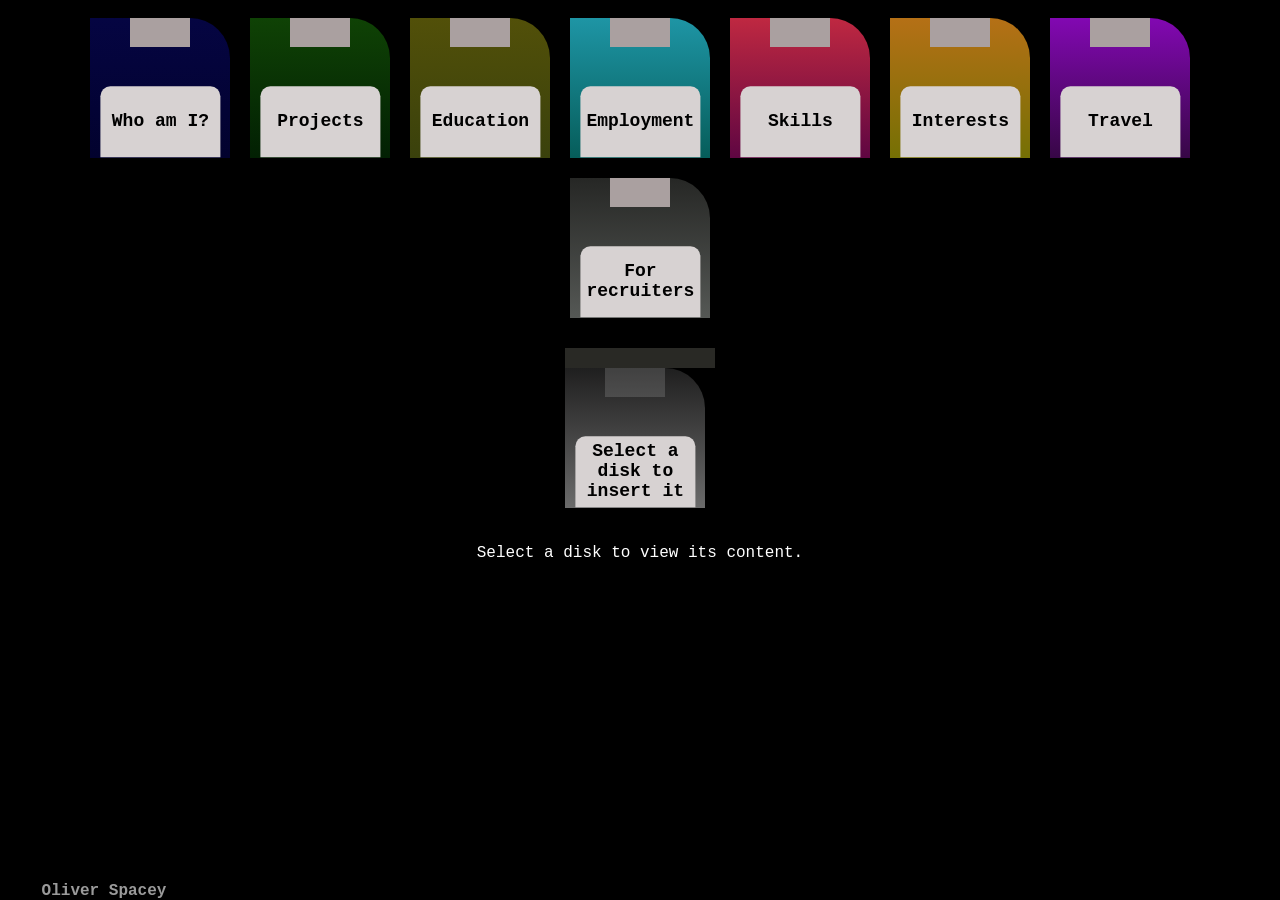
<file: pages/index.html>
<!DOCTYPE html>
<html>
<head>
    <title>Oliver Spacey</title>
    <link rel="stylesheet" type="text/css" href="../stylesheets/main.css">
    <meta name="viewport" content="width=device-width,initial-scale=1.0">
</head>

<div id="scan-lines" style="display:none;"></div>
<div id="vignette" style="display:none;"></div>

<div class="content-selector-area">

    <body id="page-background">

        <div id="scroll-help">
            <p>Scroll to see more disks</p>
        </div>
        
        <div class="disk-display-area">

            <div data-info-id="whoami" class="floppy-disk" style="background-image: linear-gradient(rgb(5, 5, 66), rgb(2, 2, 46)); background-color: rgb(5, 5, 66);">
                <div class="top-decoration"></div>
                <div class="content-area">
                    <b>Who am I?</b>
                </div>
            </div>
        
            <div data-info-id="projects" class="floppy-disk" style="background-image: linear-gradient(rgb(15, 66, 5), rgb(2, 32, 3)); background-color: rgb(15, 66, 5);">
                <div class="top-decoration"></div>
                <div class="content-area">
                    <b>Projects</b>
                </div>
            </div>

            <div data-info-id="education" class="floppy-disk" style="background-image: linear-gradient(rgb(82, 80, 9), rgb(58, 65, 12)); background-color: rgb(82, 80, 9);">
                <div class="top-decoration"></div>
                <div class="content-area">
                    <b>Education</b>
                </div>
            </div>
        
            <div data-info-id="employment" class="floppy-disk" style="background-image: linear-gradient(rgb(30, 149, 165), rgb(6, 93, 90)); background-color: rgb(30, 149, 165);">
                <div class="top-decoration"></div>
                <div class="content-area">
                    <b>Employment</b>
                </div>
            </div>

            <div data-info-id="skills" class="floppy-disk" style="background-image: linear-gradient(rgb(191, 40, 65), rgb(95, 6, 66)); background-color: rgb(191, 40, 65);">
                <div class="top-decoration"></div>
                <div class="content-area">
                    <b>Skills</b>
                </div>
            </div>
        
            <div data-info-id="interests" class="floppy-disk" style="background-image: linear-gradient(rgb(181, 112, 22), rgb(117, 112, 4)); background-color: rgb(181, 112, 22);">
                <div class="top-decoration"></div>
                <div class="content-area">
                    <b>Interests</b>
                </div>
            </div>

            <div data-info-id="travel" class="floppy-disk" style="background-image: linear-gradient(rgb(130, 8, 178), rgb(55, 7, 70)); background-color: rgb(130, 8, 178);">
                <div class="top-decoration"></div>
                <div class="content-area">
                    <b>Travel</b>
                </div>
            </div>

            <div data-info-id="recruiter" class="floppy-disk" style="background-image: linear-gradient(rgb(38, 39, 37), rgb(85, 88, 85)); background-color: rgb(38, 39, 37);">
                <div class="top-decoration"></div>
                <div class="content-area">
                    <b>For recruiters</b>
                </div>
            </div>


        </div>

        <div id="active-disk-slot">
            <div id="active-slot-background"></div>
            <div id="ghost-floppy-disk">
                <div class="top-decoration"></div>
                <div class="content-area">
                    <b>Select a disk to insert it</b>
                </div>
            </div>
        </div>
        <div id="default">
            <p>Select a disk to view its content.</p>
        </div>
        
        <div id="disk-removal-tip"><p>Tap the disk again to remove.</p></div>
        <div class="content" style="display: none;">

            <div id="whoami" style="display: none;">
                <h1>Who am I?</h1>
                <p>My name is Oliver. I'm a junior software/data professional with a BSc (2.1 (Hons)) in Computer Science from the University of Sheffield.</p>
                <p>I have spent much of my life developing my skills with programming, and while at school this was mostly writing Python scripts for acedemic or personal projects.</p>
                <p>While at school, I was given the opportunity to explore with GCHQ's CyberDiscovery programme, which sought to teach young people about Cyber Security. I found this incredibly formattive and have used it as the basis for much of my learning - tinkering, experimenting, iterating.</p>
            </div>

            <div id="projects" style="display: none;">
                <h1>Projects</h1>
                <p>...</p>

                <div class="project-card-list">
                    <div class="project-card">
                        <h2>Unreal Engine Game</h2>
                        <!-- <p>Hardy Plants: Dissertation project for my degree. Simulates plant growth and challenges the user to build a plant that will survive in different environments.</p> -->
                    </div>
                    <div class="project-card">
                        <h2>Power Apps Code App</h2>
                        <!-- <p>A Power Apps application used to automate data entry and processing tasks. Used in conjuction with PowerBI, with a connected data source in Azure.</p> -->
                    </div>
                    <div class="project-card">
                        <h2>PC Components price list web scraper</h2>
                        <!-- <p>A Power Apps application used to automate data entry and processing tasks. Used in conjuction with PowerBI, with a connected data source in Azure.</p> -->
                    </div>
                </div>
            </div>

            <div id="education" style="display: none;">
                <h1>Education</h1>
                <p>...</p>

                <!-- <p class="editorial-note">Add something interesting to look at here. Maybe something to show the specific module projects? Screenshots of them?</p> -->

                <div class="education-card-list">
                    <div class="education-card">
                        <h2>Dissertation Project</h2>
                        <!-- <p>A project focused on developing assessing how effectively a small Unreal Engine 5 game could teach a desired topic.</p> -->
                    </div>
                    <div class="education-card">
                        <h2>Intelligent Web</h2>
                        <!-- <p>Development of a pseudo-social media platform using Node.js and Express.</p> -->
                    </div>
                    <div class="education-card">
                        <h2>Computer Vision</h2>
                        <!-- <p>Used Python with OpenCV to develop a tool to splice images together at common'Keypoints' detected within each image, such that a single panoramic image is produced.</p> -->
                    </div>
                    <div class="education-card">
                        <h2>Software Hut</h2>
                        <!-- <p>Developed a web page for onboarding staff at the University's Electrical Engineering Department.</p> -->
                    </div>
                </div>
            </div>

            <div id="employment" style="display: none;">
                <h1>Employment</h1>
                <p class="editorial-note">What have I been taught during my different employments?</p>
                <p>Current freelancing, past BI/data science, hospitality</p>
            </div>

            <div id="skills" style="display: none;">
                <h1>Skills</h1>
                <p class="editorial-note">Talk about specifics here - the cv is a broad overview, this should show what some of that stuff actually means.</p>
                <p>Python, OOP, Godot + GDScript, Qlik (View, Sense, NPrinting), HTML CSS JS static website development, Responsibly using AI (not used for this website, though)</p>
            </div>

            <div id="interests" style="display: none;">
                <h1>Interests</h1>
                <p>Outside of programming, I have other digital hobbies I enjoy. Firstly are music and video games, which have been my favourite pastimes for as long as I can remember.</p>
                <p>From a very early age, I learned to play the clarinet and continued this until COVID limited my access to music tutoring and I have only revisited it a couple times since. My musical interest in the clarinet was moved to the guitar (electric and acoustic) during the pandemic, and this included forming with some coursemates and performing in a rock band while living in Sheffield.</p>
                <p>Outside of the digital world and music, my next passion is keeping fit. Throughout school I took part in Bronze, Silver, and Gold Duke of Edinburgh awards, and I was also regularly attending afterschool Parkour classes.</p>
            </div>
        
            <div id="travel" style="display: none;">
                <h1>Travel</h1>
                <p>From October 2025 to May 2026, I backpacked across Asia, and was taught many things about myself and the world. I believe this journey has shaped me in ways that nothing else could have, and I am incredibly proud of it and grateful for the experiences it provided.</p>
                
                <!-- <p class="editorial-note">Should change the style here to be a little more fun. Maybe clouds covering each destination until you scroll to it?</p> -->
                
                <div class="travel-card-list">
                    <div class="travel-card">
                        <div class="travel-card-title-date"><h2>Kerala, India</h2><span class="travel-card-date">October 2025</span></div>
                        <p>Flew into Kochi, Kerala and began travelling as part of a relative's wedding celebrations.</p>
                    </div>
                    <hr class="travel-card-connector">
                    <div class="travel-card">
                        <div class="travel-card-title-date"><h2>Bangkok, Thailand</h2><span class="travel-card-date">November 2025</span></div>
                        <p>From India, travelled to Thailand and began the non-family related travels.</p>
                    </div>
                    <hr class="travel-card-connector">
                    <div class="travel-card">
                        <div class="travel-card-title-date"><h2>Hanoi, Vietnam</h2><span class="travel-card-date">December 2025</span></div>
                        <p>From Thailand, travelled to Vietnam with the hopes of slowly travelling southwards until we reached Ho Chi Minh City.</p>
                    </div>
                    <hr class="travel-card-connector">
                    <div class="travel-card">
                        <div class="travel-card-title-date"><h2>Singapore, Singapore</h2><span class="travel-card-date">January 2026</span></div>
                        <p>Having recouperated from the first leg and seen family, we continued our journey by visitng a relative in Singapore.</p>
                    </div>
                    <hr class="travel-card-connector">
                    <div class="travel-card">
                        <div class="travel-card-title-date"><h2>Tokyo, Japan</h2><span class="travel-card-date">January 2026</span></div>
                        <p>Following a short stay in Singapore, we continued our journey to Tokyo, Japan. This would be the first time we visited the country, and we would spend the next 3 months exploring all over Japan.</p>
                    </div>
                    <hr class="travel-card-connector">
                    <div class="travel-card">
                        <div class="travel-card-title-date"><h2>Seoul, South Korea</h2><span class="travel-card-date">April 2026</span></div>
                        <p>To conclude our journey, we visited Seoul, South Korea.</p>
                    </div>
                    <hr class="travel-card-connector">
                    <div class="travel-card">
                        <div class="travel-card-title-date"><h2>...more adventures</h2><span class="travel-card-date"></span></div>
                        <p>Travelling tought us so much about the world and gifted us experiences we will never forget. From the little Vietnamese boy who insisted my partner take his favourite toy bear, to the cosplay and neon lights of Shinjuku, this journey has been truly unforgettable.</p>
                    </div>
                </div> 
            </div>

            <div id="recruiter" style="display: none;">
                <h1>For recruiters</h1>
                <p>If you are a recruiter and want to get it contact, please refer to the contact information on the CV with which the link to this website was provided and I'd be delighted to chat.</p>
                <p>The purpose of this website it so show off a little more of my personality and creativity (and maybe also my technical abilities, if that is relevant for any positions you're hiring for), so I hope this has shone through!</p>
            </div>
        </div>
    
    </body>
</div>


<footer><p>Oliver Spacey</p></footer>

<!-- Add the js once everything is loaded -->
<script src="../js/main.js"></script>

</html>
</file>
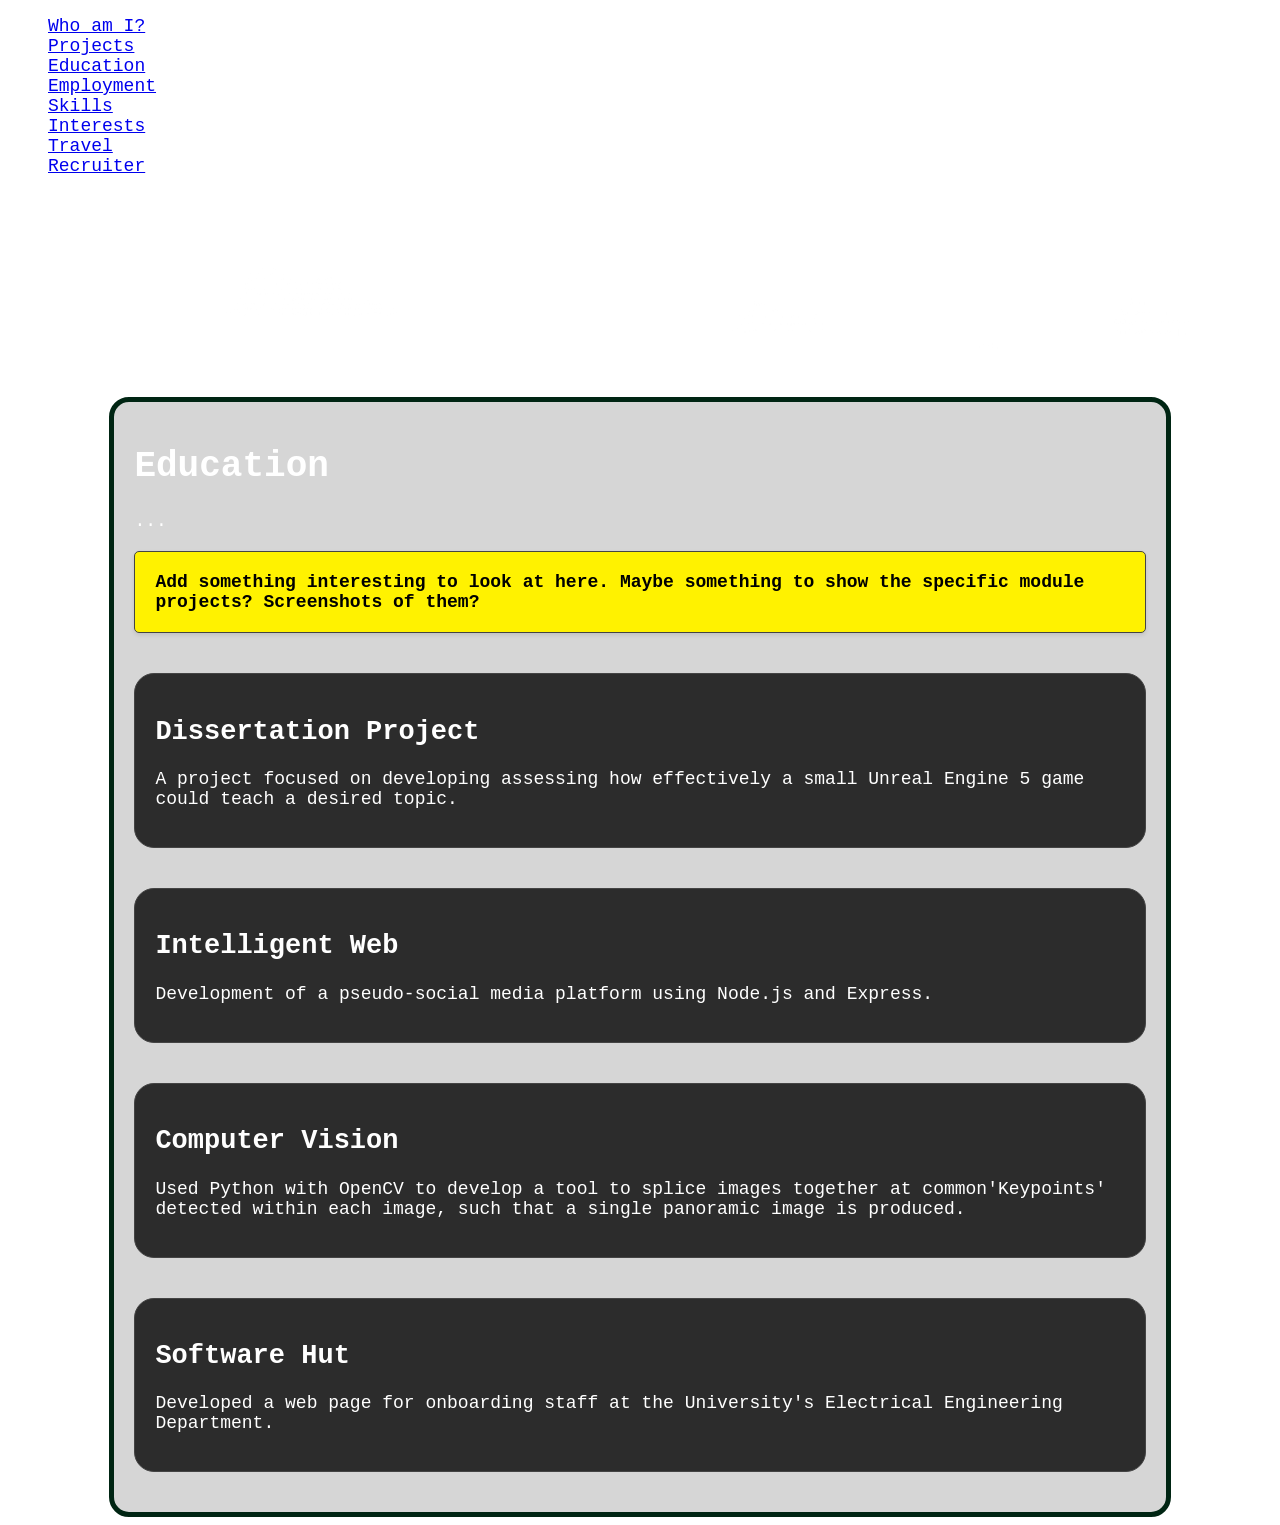
<file: pages/education.html>
<!DOCTYPE html>
<head>
    <title>Oliver Spacey</title>
    <link rel="stylesheet" type="text/css" href="../stylesheets/main.css">
</head>

<header>
    <div class="header-container">
        <ul class="nav-bar">
            <li class="nav-item">
                <a href="index.html">Who am I?</a>
            </li>
            <li class="nav-item">
                <a href="projects.html">Projects</a>
            </li>
            <li class="nav-item">
                <a href="education.html">Education</a>
            </li>
            <li class="nav-item">
                <a href="employment.html">Employment</a>
            </li>
            <li class="nav-item">
                <a href="skills.html">Skills</a>
            </li>
            <li class="nav-item">
                <a href="interests.html">Interests</a>
            </li>
            <li class="nav-item">
                <a href="travel.html">Travel</a>
            </li>
            <li class="nav-item">
                <a href="recruiter.html">Recruiter</a>
            </li>
        </ul>
    </div>
</header>

<!-- <img class="cloud-image" src="../images/cloud_1.png" alt="Big Cloud" style="top: 10%; left: 5%; scale: 0.3;">
<img class="cloud-image" src="../images/cloud_7.png" alt="Big Cloud" style="top: 20%; left: 15%; scale: 0.4;">
<img class="cloud-image" src="../images/cloud_8.png" alt="Big Cloud" style="top: 30%; left: 25%; scale: 0.5;">
<img class="cloud-image" src="../images/cloud_6.png" alt="Big Cloud" style="top: 40%; left: 35%; scale: 0.6;"> -->
<!-- <img class="cloud-image" src="../images/cloud_1.png" alt="Big Cloud" style="top: 10%; left: 5%; scale: 0.3;">
<img class="cloud-image" src="../images/cloud_7.png" alt="Big Cloud" style="top: 20%; left: 15%; scale: 0.4;">
<img class="cloud-image" src="../images/cloud_8.png" alt="Big Cloud" style="top: 30%; left: 25%; scale: 0.5;">
<img class="cloud-image" src="../images/cloud_6.png" alt="Big Cloud" style="top: 40%; left: 35%; scale: 0.6;">
<img class="cloud-image" src="../images/cloud_1.png" alt="Big Cloud" style="top: 10%; left: 5%; scale: 0.3;">
<img class="cloud-image" src="../images/cloud_7.png" alt="Big Cloud" style="top: 20%; left: 15%; scale: 0.4;">
<img class="cloud-image" src="../images/cloud_8.png" alt="Big Cloud" style="top: 30%; left: 25%; scale: 0.5;">
<img class="cloud-image" src="../images/cloud_6.png" alt="Big Cloud" style="top: 40%; left: 35%; scale: 0.6;">
<img class="cloud-image" src="../images/cloud_1.png" alt="Big Cloud" style="top: 10%; left: 5%; scale: 0.3;">
<img class="cloud-image" src="../images/cloud_7.png" alt="Big Cloud" style="top: 20%; left: 15%; scale: 0.4;">
<img class="cloud-image" src="../images/cloud_8.png" alt="Big Cloud" style="top: 30%; left: 25%; scale: 0.5;">
<img class="cloud-image" src="../images/cloud_6.png" alt="Big Cloud" style="top: 40%; left: 35%; scale: 0.6;">
<img class="cloud-image" src="../images/cloud_1.png" alt="Big Cloud" style="top: 10%; left: 5%; scale: 0.3;">
<img class="cloud-image" src="../images/cloud_7.png" alt="Big Cloud" style="top: 20%; left: 15%; scale: 0.4;">
<img class="cloud-image" src="../images/cloud_8.png" alt="Big Cloud" style="top: 30%; left: 25%; scale: 0.5;">
<img class="cloud-image" src="../images/cloud_6.png" alt="Big Cloud" style="top: 40%; left: 35%; scale: 0.6;">
<img class="cloud-image" src="../images/cloud_1.png" alt="Big Cloud" style="top: 10%; left: 5%; scale: 0.3;">
<img class="cloud-image" src="../images/cloud_7.png" alt="Big Cloud" style="top: 20%; left: 15%; scale: 0.4;">
<img class="cloud-image" src="../images/cloud_8.png" alt="Big Cloud" style="top: 30%; left: 25%; scale: 0.5;">
<img class="cloud-image" src="../images/cloud_6.png" alt="Big Cloud" style="top: 40%; left: 35%; scale: 0.6;">
<img class="cloud-image" src="../images/cloud_1.png" alt="Big Cloud" style="top: 10%; left: 5%; scale: 0.3;">
<img class="cloud-image" src="../images/cloud_7.png" alt="Big Cloud" style="top: 20%; left: 15%; scale: 0.4;">
<img class="cloud-image" src="../images/cloud_8.png" alt="Big Cloud" style="top: 30%; left: 25%; scale: 0.5;">
<img class="cloud-image" src="../images/cloud_6.png" alt="Big Cloud" style="top: 40%; left: 35%; scale: 0.6;"> -->
<!-- <img class="cloud-image" src="../images/cloud_2.png" alt="Big Cloud" style="top: 50%; left: 45%; scale: 0.7;"> -->

<!-- <img class="cloud-image" src="../images/cloud_1.png" alt="Big Cloud" style="top: 10%; left: 5%; scale: 0.3;">
<img class="cloud-image" src="../images/cloud_7.png" alt="Big Cloud" style="top: 20%; left: 15%; scale: 0.4;">
<img class="cloud-image" src="../images/cloud_8.png" alt="Big Cloud" style="top: 30%; left: 25%; scale: 0.5;">
<img class="cloud-image" src="../images/cloud_6.png" alt="Big Cloud" style="top: 40%; left: 35%; scale: 0.6;"> -->

<div class="scan-lines"></div>
<div class="vignette"></div>

<img class="cloud-image" src="../images/cloud_1.png" alt="Big Cloud" style="top: 10%; left: 5%; scale: 0.3;">
<img class="cloud-image" src="../images/cloud_7.png" alt="Big Cloud" style="top: 20%; left: 15%; scale: 0.4;">
<img class="cloud-image" src="../images/cloud_8.png" alt="Big Cloud" style="top: 30%; left: 25%; scale: 0.5;">
<img class="cloud-image" src="../images/cloud_6.png" alt="Big Cloud" style="top: 40%; left: 35%; scale: 0.6;">
<!-- <img class="cloud-image" src="../images/cloud_2.png" alt="Big Cloud" style="top: 50%; left: 45%; scale: 0.7;"> -->

<div class="content">
    <body class="default-page-background">
        <h1>Education</h1>
        <p>...</p>

        <p class="editorial-note">Add something interesting to look at here. Maybe something to show the specific module projects? Screenshots of them?</p>

        <div class="education-card-list">
            <div class="education-card">
                <h2>Dissertation Project</h2>
                <p>A project focused on developing assessing how effectively a small Unreal Engine 5 game could teach a desired topic.</p>
            </div>
            <div class="education-card">
                <h2>Intelligent Web</h2>
                <p>Development of a pseudo-social media platform using Node.js and Express.</p>
            </div>
            <div class="education-card">
                <h2>Computer Vision</h2>
                <p>Used Python with OpenCV to develop a tool to splice images together at common'Keypoints' detected within each image, such that a single panoramic image is produced.</p>
            </div>
            <div class="education-card">
                <h2>Software Hut</h2>
                <p>Developed a web page for onboarding staff at the University's Electrical Engineering Department.</p>
            </div>
        </div>
    </body>
</div>
</file>
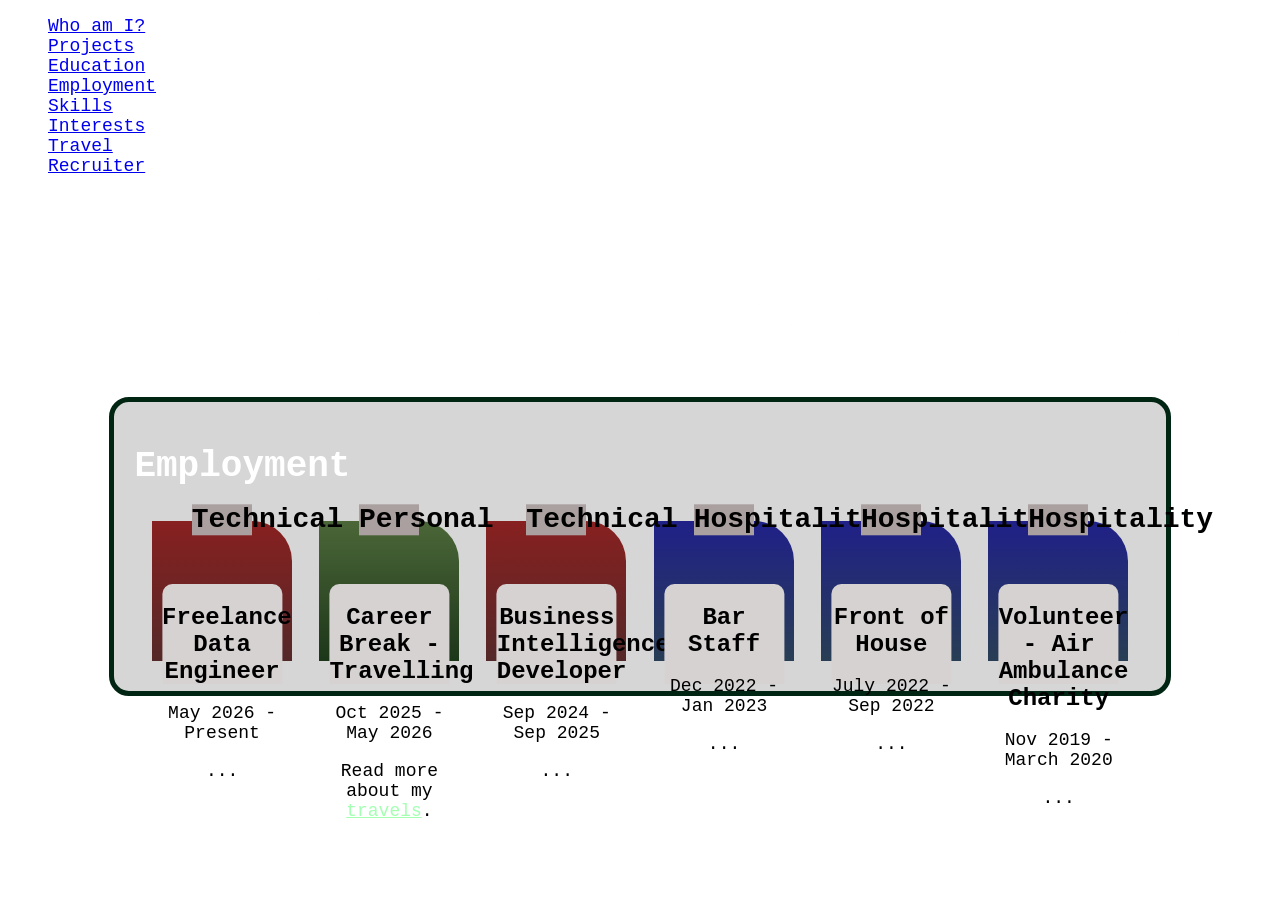
<file: pages/employment.html>
<!DOCTYPE html>
<head>
    <title>Oliver Spacey</title>
    <link rel="stylesheet" type="text/css" href="../stylesheets/main.css">
</head>

<header>
    <div class="header-container">
        <ul class="nav-bar">
            <li class="nav-item">
                <a href="index.html">Who am I?</a>
            </li>
            <li class="nav-item">
                <a href="projects.html">Projects</a>
            </li>
            <li class="nav-item">
                <a href="education.html">Education</a>
            </li>
            <li class="nav-item">
                <a href="employment.html">Employment</a>
            </li>
            <li class="nav-item">
                <a href="skills.html">Skills</a>
            </li>
            <li class="nav-item">
                <a href="interests.html">Interests</a>
            </li>
            <li class="nav-item">
                <a href="travel.html">Travel</a>
            </li>
            <li class="nav-item">
                <a href="recruiter.html">Recruiter</a>
            </li>
        </ul>
    </div>
</header>

<div class="scan-lines"></div>
<div class="vignette"></div>

<img class="cloud-image" src="../images/cloud_1.png" alt="Big Cloud" style="top: 10%; left: 5%; scale: 0.3;">
<img class="cloud-image" src="../images/cloud_7.png" alt="Big Cloud" style="top: 20%; left: 15%; scale: 0.4;">
<img class="cloud-image" src="../images/cloud_8.png" alt="Big Cloud" style="top: 30%; left: 25%; scale: 0.5;">
<img class="cloud-image" src="../images/cloud_6.png" alt="Big Cloud" style="top: 40%; left: 35%; scale: 0.6;">
<!-- <img class="cloud-image" src="../images/cloud_2.png" alt="Big Cloud" style="top: 50%; left: 45%; scale: 0.7;"> -->

<div class="content" style="max-width: 80%;">
    <body class="default-page-background">
        <h1>Employment</h1>
        <div class="employment-card-list">
            <div class="floppy-disk">
                <div class="top-decoration">Technical</div>
                <div class="content-area">
                    <h2>Freelance Data Engineer</h2>
                    <p>May 2026 - Present</p>
                    <p>...</p>
                </div>
            </div>
            <div class="floppy-disk" style="background-image: linear-gradient(rgb(75, 103, 56), rgb(28, 54, 25));">
                <div class="top-decoration">Personal</div>
                <div class="content-area">
                    <h2>Career Break - Travelling</h2>
                    <p>Oct 2025 - May 2026</p>
                    <p>Read more about my <a class="in-text-link" href="travel.html">travels</a>.</p>
                </div>
            </div>
            <div class="floppy-disk">
                <div class="top-decoration">Technical</div>
                <div class="content-area">
                    <h2>Business Intelligence Developer</h2>
                    <p>Sep 2024 - Sep 2025</p>
                    <p>...</p>
                </div>
            </div>
            <div class="floppy-disk" style="background-image: linear-gradient(rgb(32, 32, 136), rgb(40, 62, 84));">
                <div class="top-decoration">Hospitality</div>
                <div class="content-area">
                    <h2>Bar Staff</h2>
                    <p>Dec 2022 - Jan 2023</p>
                    <p>...</p>
                </div>
            </div>
            <div class="floppy-disk" style="background-image: linear-gradient(rgb(32, 32, 136), rgb(40, 62, 84));">
                <div class="top-decoration">Hospitality</div>
                <div class="content-area">
                    <h2>Front of House</h2>
                    <p>July 2022 - Sep 2022</p>
                    <p>...</p>
                </div>
            </div>
            <div class="floppy-disk" style="background-image: linear-gradient(rgb(32, 32, 136), rgb(40, 62, 84));">
                <div class="top-decoration">Hospitality</div>
                <div class="content-area">
                    <h2>Volunteer - Air Ambulance Charity</h2>
                    <p>Nov 2019 - March 2020</p>
                    <p>...</p>
                </div>
            </div>
        </div>
    </body>
</div>
</file>
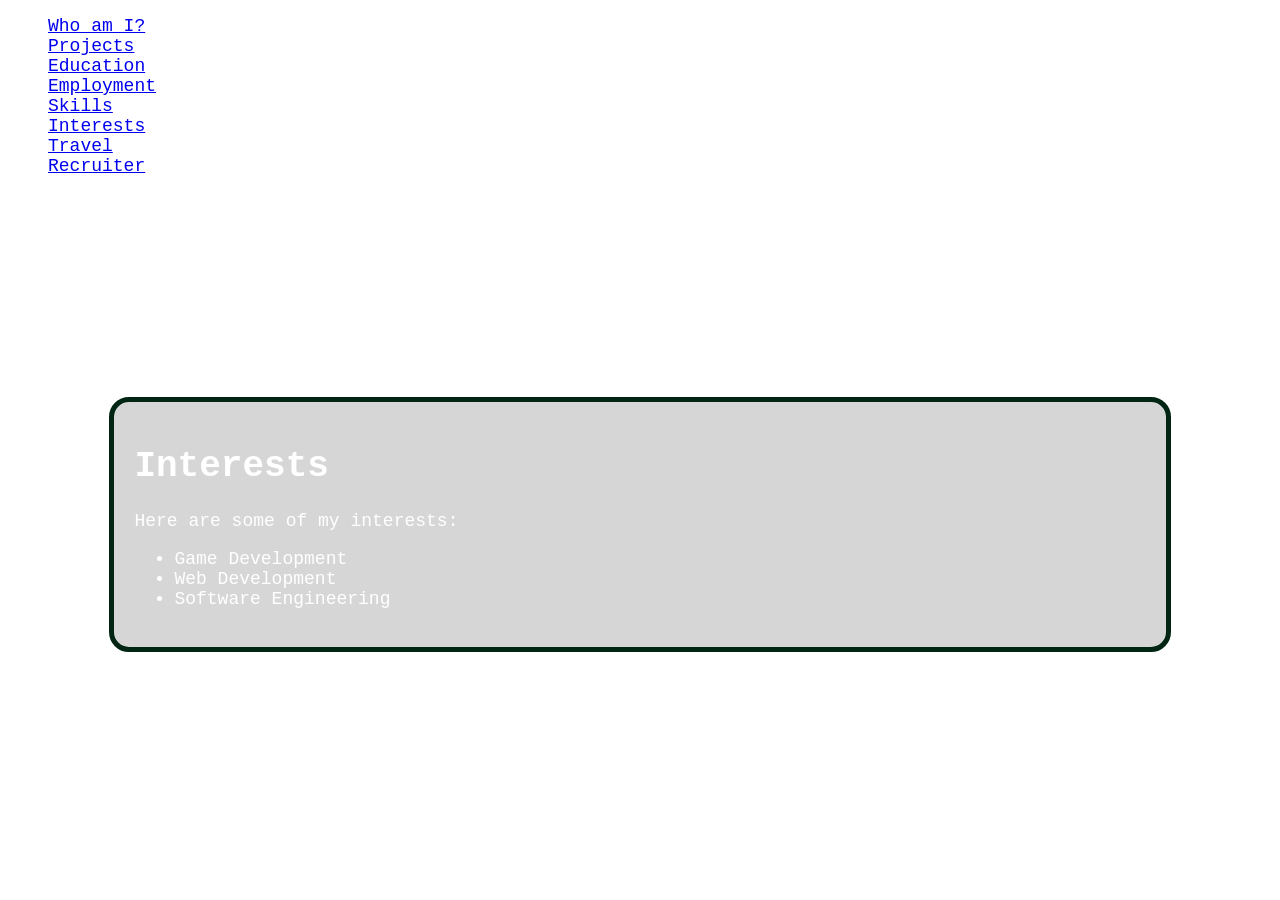
<file: pages/interests.html>
<!DOCTYPE html>
<head>
    <title>Oliver Spacey</title>
    <link rel="stylesheet" type="text/css" href="../stylesheets/main.css">
</head>

<header>
    <div class="header-container">
        <ul class="nav-bar">
            <li class="nav-item">
                <a href="index.html">Who am I?</a>
            </li>
            <li class="nav-item">
                <a href="projects.html">Projects</a>
            </li>
            <li class="nav-item">
                <a href="education.html">Education</a>
            </li>
            <li class="nav-item">
                <a href="employment.html">Employment</a>
            </li>
            <li class="nav-item">
                <a href="skills.html">Skills</a>
            </li>
            <li class="nav-item">
                <a href="interests.html">Interests</a>
            </li>
            <li class="nav-item">
                <a href="travel.html">Travel</a>
            </li>
            <li class="nav-item">
                <a href="recruiter.html">Recruiter</a>
            </li>
        </ul>
    </div>
</header>

<div class="scan-lines"></div>
<div class="vignette"></div>

<img class="cloud-image" src="../images/cloud_1.png" alt="Big Cloud" style="top: 10%; left: 5%; scale: 0.3;">
<img class="cloud-image" src="../images/cloud_7.png" alt="Big Cloud" style="top: 20%; left: 15%; scale: 0.4;">
<img class="cloud-image" src="../images/cloud_8.png" alt="Big Cloud" style="top: 30%; left: 25%; scale: 0.5;">
<img class="cloud-image" src="../images/cloud_6.png" alt="Big Cloud" style="top: 40%; left: 35%; scale: 0.6;">
<!-- <img class="cloud-image" src="../images/cloud_2.png" alt="Big Cloud" style="top: 50%; left: 45%; scale: 0.7;"> -->

<div class="content">
    <body class="default-page-background">
        <h1>Interests</h1>
        <p>Here are some of my interests:</p>
        <ul>
            <li>Game Development</li>
            <li>Web Development</li>
            <li>Software Engineering</li>
        </ul>
    </body>
</div>
</file>
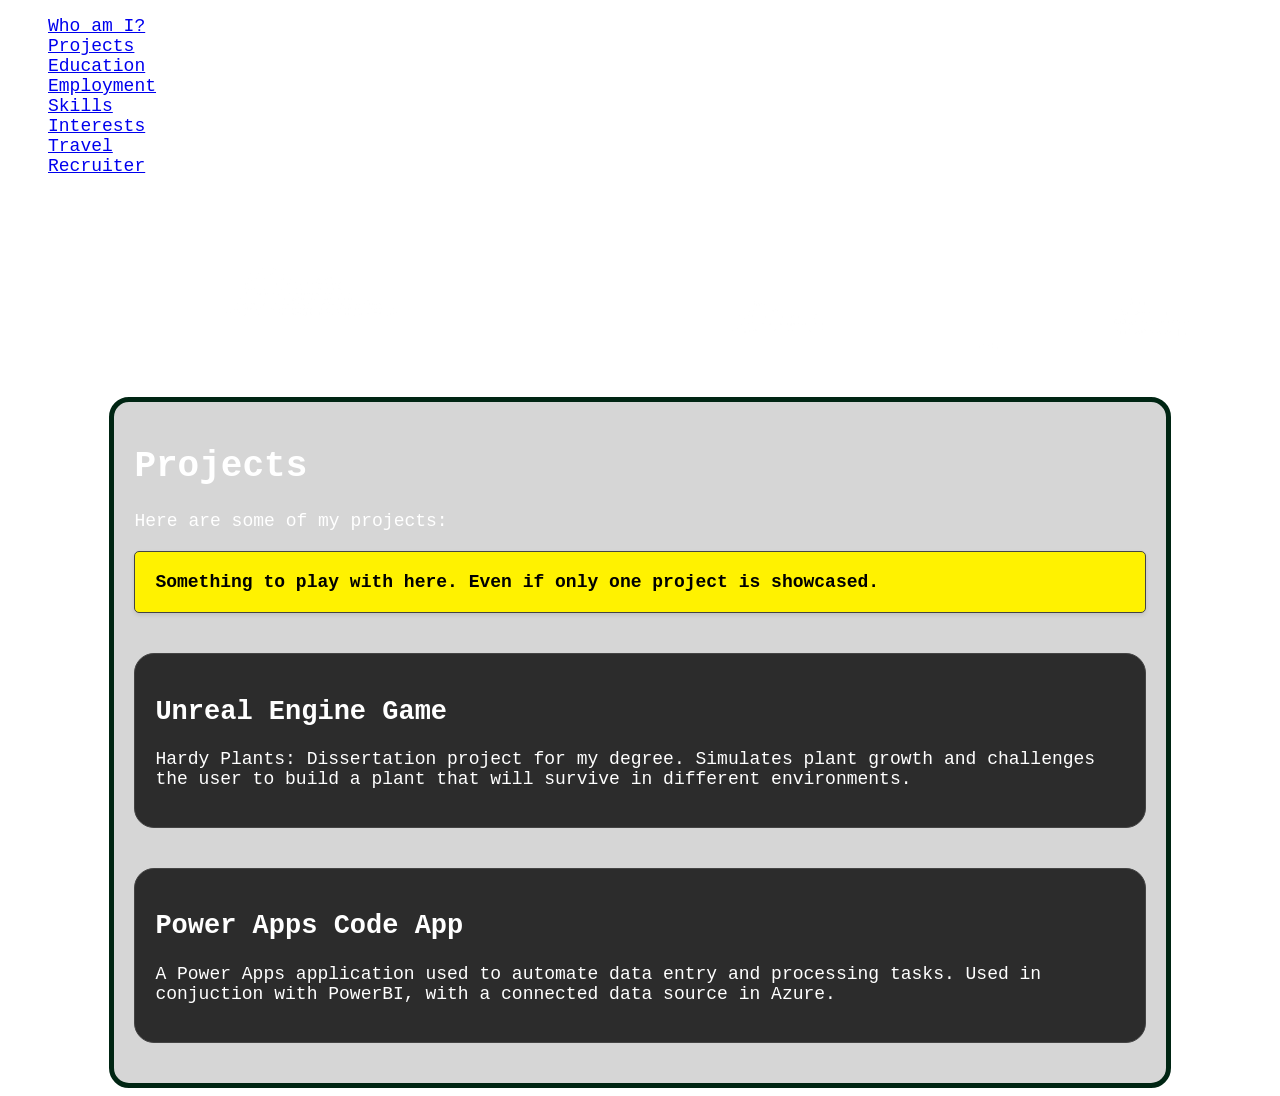
<file: pages/projects.html>
<!DOCTYPE html>
<head>
    <title>Oliver Spacey</title>
    <link rel="stylesheet" type="text/css" href="../stylesheets/main.css">
</head>

<header>
    <div class="header-container">
        <ul class="nav-bar">
            <li class="nav-item">
                <a href="index.html">Who am I?</a>
            </li>
            <li class="nav-item">
                <a href="projects.html">Projects</a>
            </li>
            <li class="nav-item">
                <a href="education.html">Education</a>
            </li>
            <li class="nav-item">
                <a href="employment.html">Employment</a>
            </li>
            <li class="nav-item">
                <a href="skills.html">Skills</a>
            </li>
            <li class="nav-item">
                <a href="interests.html">Interests</a>
            </li>
            <li class="nav-item">
                <a href="travel.html">Travel</a>
            </li>
            <li class="nav-item">
                <a href="recruiter.html">Recruiter</a>
            </li>
        </ul>
    </div>
</header>

<div class="scan-lines"></div>
<div class="vignette"></div>

<img class="cloud-image" src="../images/cloud_1.png" alt="Big Cloud" style="top: 10%; left: 5%; scale: 0.3;">
<img class="cloud-image" src="../images/cloud_7.png" alt="Big Cloud" style="top: 20%; left: 15%; scale: 0.4;">
<img class="cloud-image" src="../images/cloud_8.png" alt="Big Cloud" style="top: 30%; left: 25%; scale: 0.5;">
<img class="cloud-image" src="../images/cloud_6.png" alt="Big Cloud" style="top: 40%; left: 35%; scale: 0.6;">
<!-- <img class="cloud-image" src="../images/cloud_2.png" alt="Big Cloud" style="top: 50%; left: 45%; scale: 0.7;"> -->

<div class="content">
    <body class="default-page-background">
        <h1>Projects</h1>
        <p>Here are some of my projects:</p>
        
        <p class="editorial-note">Something to play with here. Even if only one project is showcased.</p>

        <div class="project-card-list">
            <div class="project-card">
                <h2>Unreal Engine Game</h2>
                <p>Hardy Plants: Dissertation project for my degree. Simulates plant growth and challenges the user to build a plant that will survive in different environments.</p>
            </div>
            <div class="project-card">
                <h2>Power Apps Code App</h2>
                <p>A Power Apps application used to automate data entry and processing tasks. Used in conjuction with PowerBI, with a connected data source in Azure.</p>
            </div>
        </div>
    </body>
</div>
</file>
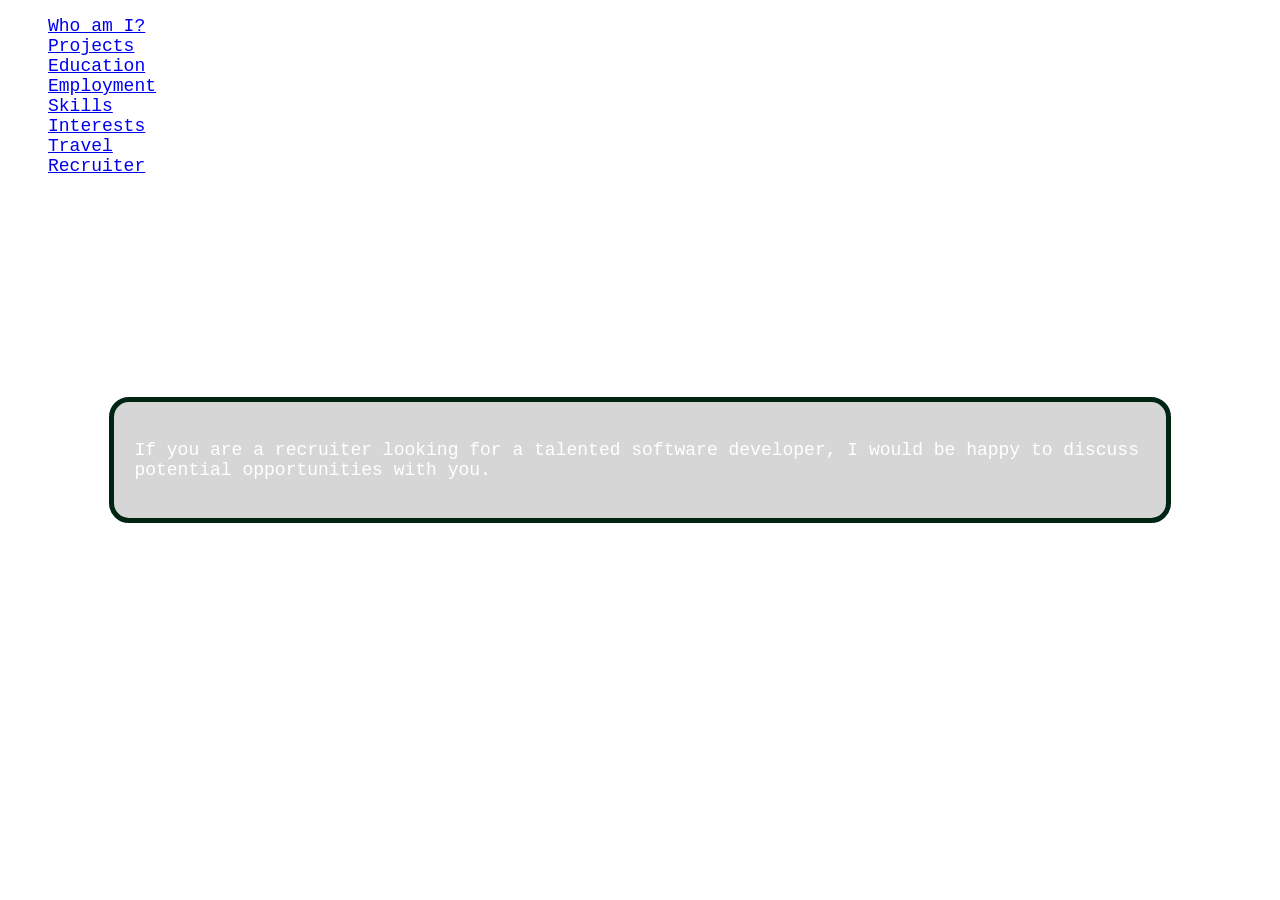
<file: pages/recruiter.html>
<!DOCTYPE html>
<head>
    <title>Oliver Spacey</title>
    <link rel="stylesheet" type="text/css" href="../stylesheets/main.css">
</head>

<header>
    <div class="header-container">
        <ul class="nav-bar">
            <li class="nav-item">
                <a href="index.html">Who am I?</a>
            </li>
            <li class="nav-item">
                <a href="projects.html">Projects</a>
            </li>
            <li class="nav-item">
                <a href="education.html">Education</a>
            </li>
            <li class="nav-item">
                <a href="employment.html">Employment</a>
            </li>
            <li class="nav-item">
                <a href="skills.html">Skills</a>
            </li>
            <li class="nav-item">
                <a href="interests.html">Interests</a>
            </li>
            <li class="nav-item">
                <a href="travel.html">Travel</a>
            </li>
            <li class="nav-item">
                <a href="recruiter.html">Recruiter</a>
            </li>
        </ul>
    </div>
</header>

<div class="scan-lines"></div>
<div class="vignette"></div>

<img class="cloud-image" src="../images/cloud_1.png" alt="Big Cloud" style="top: 10%; left: 5%; scale: 0.3;">
<img class="cloud-image" src="../images/cloud_7.png" alt="Big Cloud" style="top: 20%; left: 15%; scale: 0.4;">
<img class="cloud-image" src="../images/cloud_8.png" alt="Big Cloud" style="top: 30%; left: 25%; scale: 0.5;">
<img class="cloud-image" src="../images/cloud_6.png" alt="Big Cloud" style="top: 40%; left: 35%; scale: 0.6;">
<!-- <img class="cloud-image" src="../images/cloud_2.png" alt="Big Cloud" style="top: 50%; left: 45%; scale: 0.7;"> -->

<div class="content">
    <body class="default-page-background">
        <p>If you are a recruiter looking for a talented software developer, I would be happy to discuss potential opportunities with you.</p>
    </body>
</div>
</file>
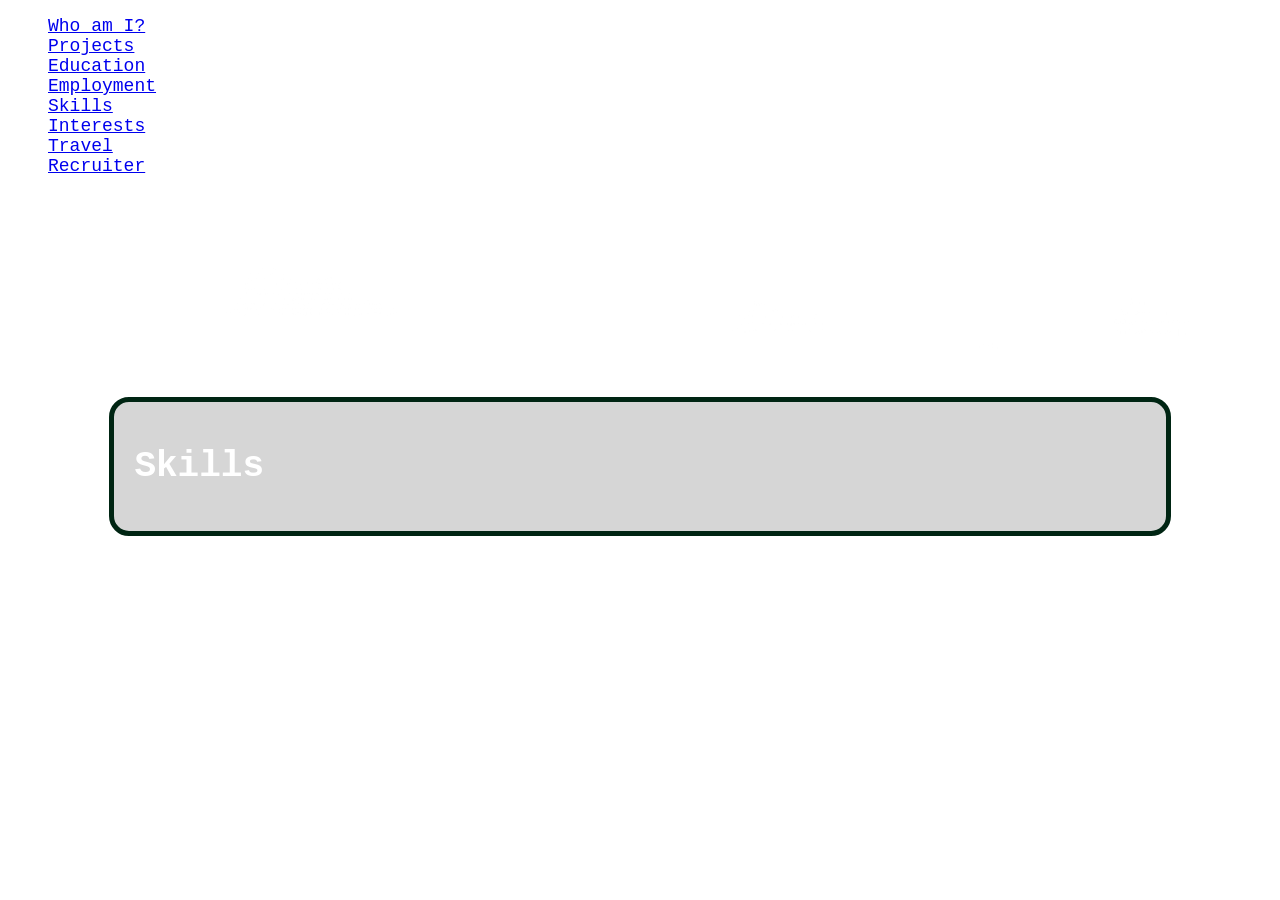
<file: pages/skills.html>
<!DOCTYPE html>
<head>
    <title>Oliver Spacey</title>
    <link rel="stylesheet" type="text/css" href="../stylesheets/main.css">
</head>

<header>
    <div class="header-container">
        <ul class="nav-bar">
            <li class="nav-item">
                <a href="index.html">Who am I?</a>
            </li>
            <li class="nav-item">
                <a href="projects.html">Projects</a>
            </li>
            <li class="nav-item">
                <a href="education.html">Education</a>
            </li>
            <li class="nav-item">
                <a href="employment.html">Employment</a>
            </li>
            <li class="nav-item">
                <a href="skills.html">Skills</a>
            </li>
            <li class="nav-item">
                <a href="interests.html">Interests</a>
            </li>
            <li class="nav-item">
                <a href="travel.html">Travel</a>
            </li>
            <li class="nav-item">
                <a href="recruiter.html">Recruiter</a>
            </li>
        </ul>
    </div>
</header>

<div class="scan-lines"></div>
<div class="vignette"></div>

<img class="cloud-image" src="../images/cloud_1.png" alt="Big Cloud" style="top: 10%; left: 5%; scale: 0.3;">
<img class="cloud-image" src="../images/cloud_7.png" alt="Big Cloud" style="top: 20%; left: 15%; scale: 0.4;">
<img class="cloud-image" src="../images/cloud_8.png" alt="Big Cloud" style="top: 30%; left: 25%; scale: 0.5;">
<img class="cloud-image" src="../images/cloud_6.png" alt="Big Cloud" style="top: 40%; left: 35%; scale: 0.6;">
<!-- <img class="cloud-image" src="../images/cloud_2.png" alt="Big Cloud" style="top: 50%; left: 45%; scale: 0.7;"> -->

<div class="content">
    <body class="default-page-background">
        <h1>Skills</h1>
    </body>
</div>
</file>
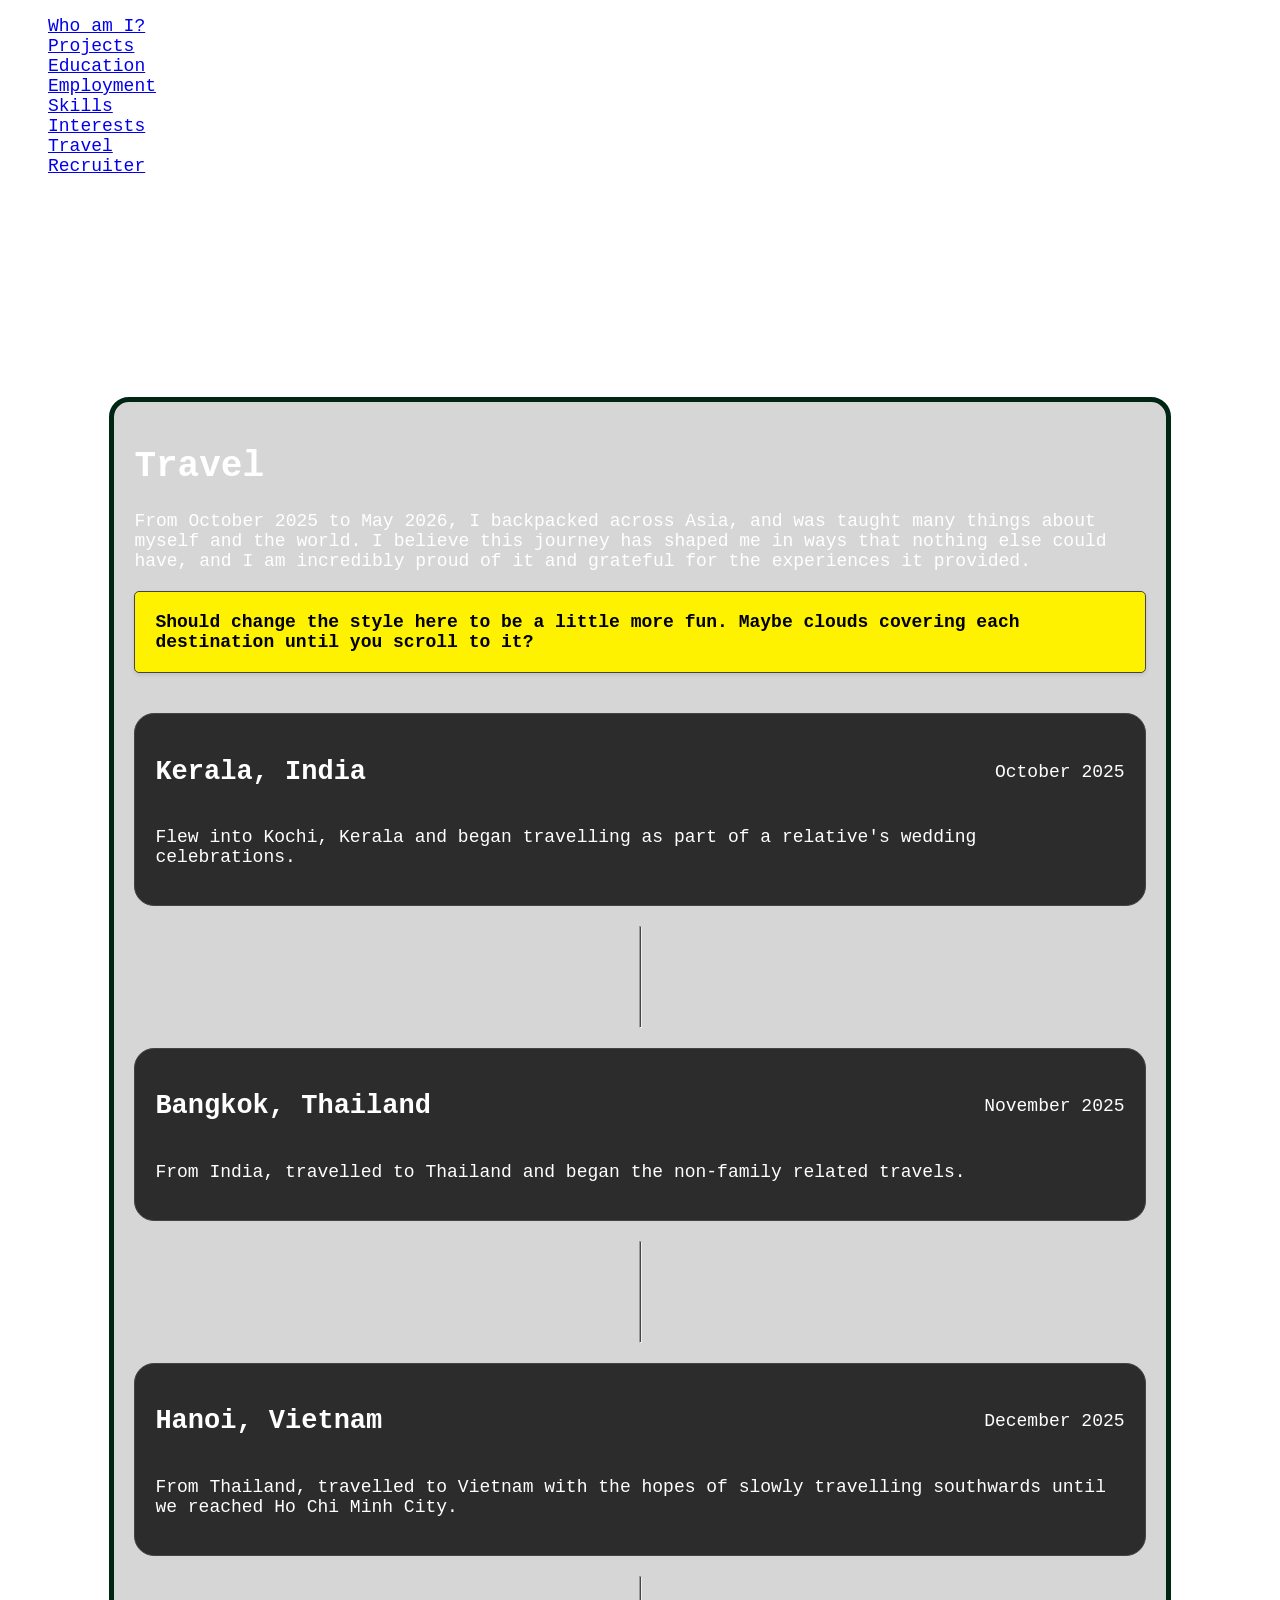
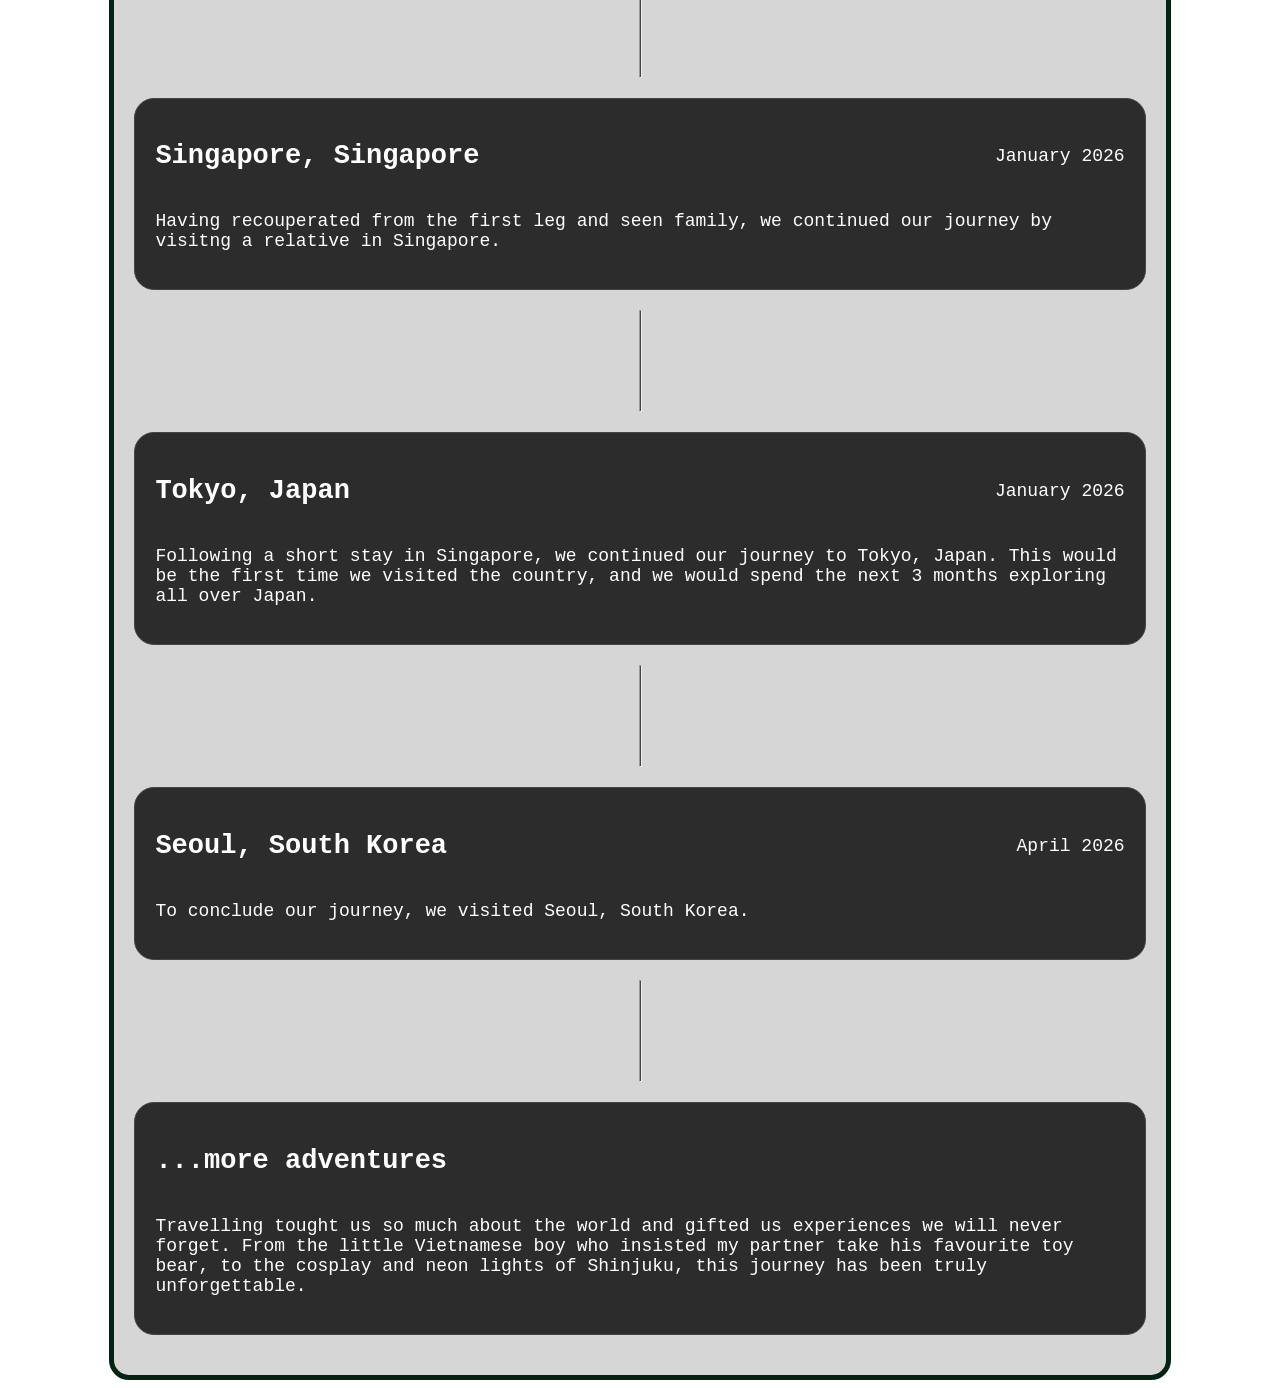
<file: pages/travel.html>
<!DOCTYPE html>
<head>
    <title>Oliver Spacey</title>
    <link rel="stylesheet" type="text/css" href="../stylesheets/main.css">
</head>

<header>
    <div class="header-container">
        <ul class="nav-bar">
            <li class="nav-item">
                <a href="index.html">Who am I?</a>
            </li>
            <li class="nav-item">
                <a href="projects.html">Projects</a>
            </li>
            <li class="nav-item">
                <a href="education.html">Education</a>
            </li>
            <li class="nav-item">
                <a href="employment.html">Employment</a>
            </li>
            <li class="nav-item">
                <a href="skills.html">Skills</a>
            </li>
            <li class="nav-item">
                <a href="interests.html">Interests</a>
            </li>
            <li class="nav-item">
                <a href="travel.html">Travel</a>
            </li>
            <li class="nav-item">
                <a href="recruiter.html">Recruiter</a>
            </li>
        </ul>
    </div>
</header>

<div class="scan-lines"></div>
<div class="vignette"></div>

<img class="cloud-image" src="../images/cloud_1.png" alt="Big Cloud" style="top: 10%; left: 5%; scale: 0.3;">
<img class="cloud-image" src="../images/cloud_7.png" alt="Big Cloud" style="top: 20%; left: 15%; scale: 0.4;">
<img class="cloud-image" src="../images/cloud_8.png" alt="Big Cloud" style="top: 30%; left: 25%; scale: 0.5;">
<img class="cloud-image" src="../images/cloud_6.png" alt="Big Cloud" style="top: 40%; left: 35%; scale: 0.6;">
<!-- <img class="cloud-image" src="../images/cloud_2.png" alt="Big Cloud" style="top: 50%; left: 45%; scale: 0.7;"> -->


<!-- <img class="cloud-image" src="../images/big_cloud_1.png" alt="Big Cloud" style="top: 10%; left: 5%;">
<img class="cloud-image" src="../images/big_cloud_2.png" alt="Big Cloud" style="top: 20%; left: 80%;">
<img class="cloud-image" src="../images/mid_cloud_1.png" alt="Mid Cloud" style="top: 40%; left: 10%;">
<img class="cloud-image" src="../images/mid_cloud_2.png" alt="Mid Cloud" style="top: 60%; left: 85%;">
<img class="cloud-image" src="../images/mid_cloud_3.png" alt="Mid Cloud" style="top: 80%; left: 15%;">
<img class="cloud-image" src="../images/small_cloud_1.png" alt="Small Cloud" style="top: 30%; left: 40%;">
<img class="cloud-image" src="../images/small_cloud_2.png" alt="Small Cloud" style="top: 50%; left: 60%;">
<img class="cloud-image" src="../images/small_cloud_3.png" alt="Small Cloud" style="top: 70%; left: 20%;"> -->

<div class="content">
    <body class="default-page-background">
        <h1>Travel</h1>
        <p>From October 2025 to May 2026, I backpacked across Asia, and was taught many things about myself and the world. I believe this journey has shaped me in ways that nothing else could have, and I am incredibly proud of it and grateful for the experiences it provided.</p>
        
        <p class="editorial-note">Should change the style here to be a little more fun. Maybe clouds covering each destination until you scroll to it?</p>
        
        <div class="travel-card-list">
            <div class="travel-card">
                <div class="travel-card-title-date"><h2>Kerala, India</h2><span class="travel-card-date">October 2025</span></div>
                <p>Flew into Kochi, Kerala and began travelling as part of a relative's wedding celebrations.</p>
            </div>
            <hr class="travel-card-connector">
            <div class="travel-card">
                <div class="travel-card-title-date"><h2>Bangkok, Thailand</h2><span class="travel-card-date">November 2025</span></div>
                <p>From India, travelled to Thailand and began the non-family related travels.</p>
            </div>
            <hr class="travel-card-connector">
            <div class="travel-card">
                <div class="travel-card-title-date"><h2>Hanoi, Vietnam</h2><span class="travel-card-date">December 2025</span></div>
                <p>From Thailand, travelled to Vietnam with the hopes of slowly travelling southwards until we reached Ho Chi Minh City.</p>
            </div>
            <hr class="travel-card-connector">
            <div class="travel-card">
                <div class="travel-card-title-date"><h2>Singapore, Singapore</h2><span class="travel-card-date">January 2026</span></div>
                <p>Having recouperated from the first leg and seen family, we continued our journey by visitng a relative in Singapore.</p>
            </div>
            <hr class="travel-card-connector">
            <div class="travel-card">
                <div class="travel-card-title-date"><h2>Tokyo, Japan</h2><span class="travel-card-date">January 2026</span></div>
                <p>Following a short stay in Singapore, we continued our journey to Tokyo, Japan. This would be the first time we visited the country, and we would spend the next 3 months exploring all over Japan.</p>
            </div>
            <hr class="travel-card-connector">
            <div class="travel-card">
                <div class="travel-card-title-date"><h2>Seoul, South Korea</h2><span class="travel-card-date">April 2026</span></div>
                <p>To conclude our journey, we visited Seoul, South Korea.</p>
            </div>
            <hr class="travel-card-connector">
            <div class="travel-card">
                <div class="travel-card-title-date"><h2>...more adventures</h2><span class="travel-card-date"></span></div>
                <p>Travelling tought us so much about the world and gifted us experiences we will never forget. From the little Vietnamese boy who insisted my partner take his favourite toy bear, to the cosplay and neon lights of Shinjuku, this journey has been truly unforgettable.</p>
            </div>
        </div> 
    </body>
</div>
</file>
<file: stylesheets/main.css>
/* shared: */
@keyframes insertDisk {
    from {transform: translate(3.5%, 0%);}
    to {transform: translate(3.5%, -62%);}
}

footer {
    display: flex;
    z-index: -5;
    /* background-color: #0000002a; */
    color: #9a9a9a;
    font-weight: bolder;
    text-align: center;
    align-items: center;
    justify-content: center;
    justify-self: left;
    position: fixed;
    border-radius: 40px;
    bottom: 0;
    width: 15%;
}

footer p {
    margin: 0;
}

#default {
    display: flex;
    justify-content: center;
}

#disk-removal-tip {
    display: none;
    justify-content: center;
    transform: translate(0, -200%);
    font-weight: bolder;
    z-index: -5;
}

.technical-work-experience-cards {
    display: flex;
    flex-wrap: wrap;
    flex-direction: row;
    justify-content: center;
}

.floppy-disk {
    display: flex;
    flex-shrink: 0;
    background-image: linear-gradient(rgb(136, 32, 32), rgb(84, 40, 40));
    margin: 10px;
    padding: 20px;
    border-radius: 0 40px 0 0;
    height: 100px;
    width: 100px;
    flex-direction: column;
    justify-content: center;
}

.floppy-disk .top-decoration {
    background-color: #aaa0a0;
    color: black;
    font-weight: bold;
    font-size: 28px;
    width: 60%;
    align-self: center;
    text-align: center;
    align-content: center;
    height: 40%;
    transform: translate(0, -70%);
}

.floppy-disk .content-area {
    pointer-events: none;
    text-align: center;
    align-content: center;
    background-color: rgb(215, 210, 210);
    color: black;
    font-size: 18px;
    padding: 0px;
    border-radius: 10px 10px 0 0;
    height: 100%;
    width: 120%;
    transform: translate(-8%, 27%);
}

#ghost-floppy-disk {
    display: flex;
    flex-shrink: 0;
    background-image: linear-gradient(rgba(123, 122, 122, 0.254), rgba(176, 176, 176, 0.608));
    animation: insertDisk 2.5s infinite;
    margin: 0px;
    padding: 20px;
    border-radius: 0 40px 0 0;
    height: 100px;
    width: 100px;
    flex-direction: column;
    justify-content: center;
}

#ghost-floppy-disk .top-decoration {
    background-color: rgba(161, 161, 161, 0.261);
    color: black;
    font-weight: bold;
    font-size: 28px;
    width: 60%;
    align-self: center;
    text-align: center;
    align-content: center;
    height: 40%;
    transform: translate(0, -70%);
}

#ghost-floppy-disk .content-area {
    pointer-events: none;
    text-align: center;
    align-content: center;
    background-color: rgb(215, 210, 210);
    color: black;
    font-size: 18px;
    padding: 0px;
    border-radius: 10px 10px 0 0;
    height: 100%;
    width: 120%;
    transform: translate(-8%, 27%);
}

.floppy-disk h2 {
    font-size: 24px;
    margin-bottom: 10px;
}

.disk-display-area {
    display: flex;
    flex-direction: row;
    overflow: auto;
    width: 100%;
    justify-content: center;
}


#active-disk-slot {
    align-self: center;
    height: 200px;
    width: 150px;
    overflow: hidden;
    transform: translate(0, 10%);
}

#active-slot-background {
    background-color: rgb(41, 41, 37);
    height: 20px;
}

#active-disk-slot p {
    color: black;
    font-weight: bold;
    margin: 0;
}

.content-selector-area {
    display: flex;
    flex-direction: column;
}

.content {
    position: relative;
    border: 5px solid #002513;
    border-radius: 20px;
    width: 80%;
    height: fit-content;
    margin: 0 auto;
    padding: 20px;
    font-size: 20px;
    background-color: rgba(136, 135, 135, 0.343);
}

.non-technical-work-experience-cards {
    /* background-color: rgb(24, 24, 98);
    padding: 20px; */
    display: flex;
    flex-wrap: wrap;
    flex-direction: row;
}

.employment-card-list {
    display: flex;
    flex-direction: row;
    flex-wrap: wrap;
    justify-content: space-evenly;
}

.cloud {
    position: absolute;
    pointer-events: none;
    background-size: cover;
    z-index: -2;
    image-rendering: nearest-neighbor;
}

#scan-lines {
    position: fixed;
    top: 0;
    left: 0;
    width: 100%;
    height: 100%;
    pointer-events: none;
    background-image: linear-gradient(rgba(255, 255, 255, 0.1) 50%, transparent 50%);
    background-size: 100% 4px;
    z-index: -1;
}

#vignette {
    position: fixed;
    top: 0;
    left: 0;
    width: 100%;
    height: 100%;
    pointer-events: none;
    background-image: radial-gradient(circle, rgba(0, 0, 0, 0) 70%, rgba(0, 0, 0, 0.5) 100%);
    z-index: 0;
}

.editorial-note {
    background-color: #fff200;
    border: 1px solid #444;
    margin: 20px 0;
    padding: 20px;
    color: #000;
    font-weight: bold;
    border-radius: 5px;
    box-shadow: 0 2px 4px rgba(0, 0, 0, 0.1);
}

.travel-card-title-date {
    display: flex;
    justify-content: space-between;
    align-items: center;
}

.travel-card-list {
    display: flex;
    flex-wrap: wrap;
    justify-content: center;
}

.travel-card {
    background-color: #2c2c2c;
    border: 1px solid #444;
    border-radius: 20px;
    margin: 20px 0;
    padding: 20px;
    width: 100%;
}

.travel-card-connector {
    width: 1px;
    height: 100px;
    background-color: #444;
    padding: 0;
    margin: 0;
}

.education-card {
    background-color: #2c2c2c;
    border: 1px solid #444;
    margin: 20px 0;
    padding: 20px;
    width: 100%;
    border-radius: 20px;
}

.education-card-list {
    display: flex;
    flex-wrap: wrap;
    justify-content: center;
}

.project-card-list {
    display: flex;
    flex-wrap: wrap;
    justify-content: center;
}

.project-card {
    background-color: #2c2c2c;
    border: 1px solid #444;
    margin: 20px 0;
    padding: 20px;
    width: 100%;
    border-radius: 20px;
}

.in-text-link {
    color: #a4ffb2;
    text-decoration: underline;
}

body {
    color: #ffffff;
    font-family: 'Courier New', Courier, monospace;
}

#page-background {
    background-color: #000000;
}

html {
    scrollbar-width: none;
}



/* desktop styling */
@media (min-width: 768px) {
    .content {
        font-size: 18px;
    }

    header p {
        font-size: 24px;
    }

    .nav-item {
        font-size: 18px;
    }

    .disk-display-area {
        flex-wrap: wrap;
    }
    #scroll-help {
        display: none;
    }
}

/* mobile styling */
@media (max-width: 767px) {
    .content {
        font-size: 18px;
    }

    header p {
        font-size: 24px;
    }
    .disk-display-area {
        flex-wrap: nowrap;
        justify-content: start;
    }
    #scroll-help {
        display: flex;
        align-self: center;
        color: rgb(248, 251, 75);
        font-weight: bolder;
    }
}
</file>
